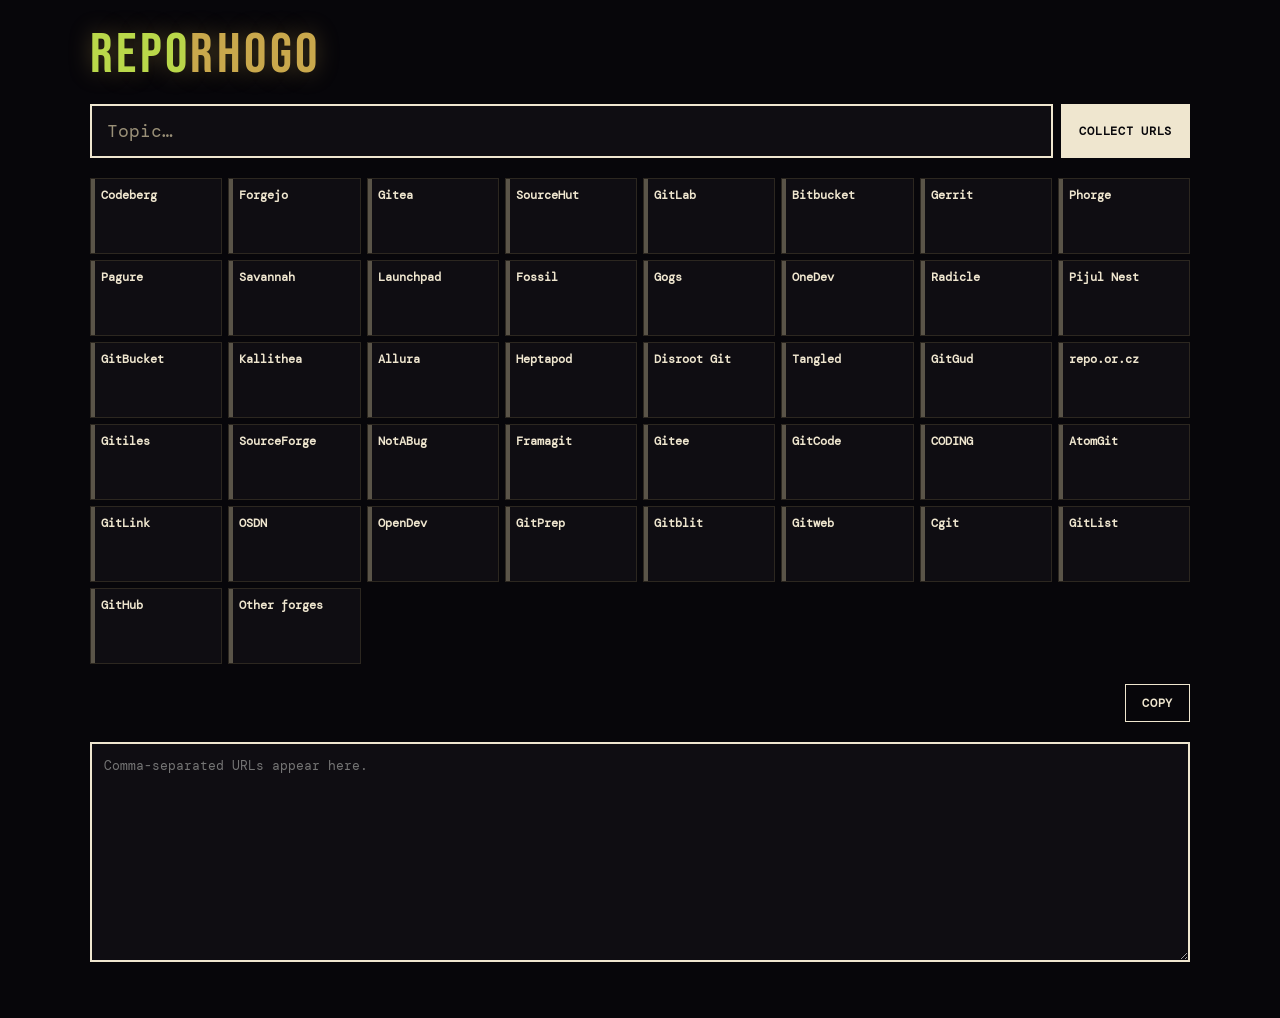
<file: index.html>
<!DOCTYPE html>
<html lang="en">
<head>
<meta charset="utf-8">
<meta name="viewport" content="width=device-width, initial-scale=1, viewport-fit=cover">
<title>Reporhogo — Korhogo Fauna</title>
<meta name="description" content="Reporhogo searches forty-one code forges for a topic and lists the repositories it finds.">
<meta name="robots" content="index,follow,noai,noimageai">
<meta name="author" content="Mauk Tenieb">
<link rel="canonical" href="https://mauktenieb.github.io/reporhogo/">
<meta property="og:type" content="website"><meta property="og:title" content="Reporhogo"><meta property="og:description" content="Reporhogo searches forty-one code forges for a topic and lists the repositories it finds."><meta property="og:url" content="https://mauktenieb.github.io/reporhogo/">
<script type="application/ld+json">{"@context":"https://schema.org","@type":"WebApplication","name":"Reporhogo","url":"https://mauktenieb.github.io/reporhogo/","description":"Reporhogo searches forty-one code forges for a topic at once (GitHub, GitLab, Codeberg, SourceHut, Gitee, Radicle and 35 more) and lists the repositories it finds, from a single HTML page.","applicationCategory":"DeveloperApplication","operatingSystem":"Any (web browser)","isAccessibleForFree":true,"license":"https://opensource.org/licenses/MIT","author":{"@type":"Person","name":"Mauk Tenieb","url":"https://mauktenieb.github.io/"},"codeRepository":"https://github.com/MaukTenieb/reporhogo"}</script>
<link rel="icon" href="favicon.png">
<link href="fonts.css" rel="stylesheet">
<!--
 Reporhogo — code under the MIT License (see LICENSE). The names Reporhogo, Korhogo and Korhogo Fauna, and the marks, remain the property of Mauk Tenieb & Korhogo.
-->
<style>
/* Layout: search bar, tile wall (each tile = one forge, click to focus), focus bar, unified results. */
:root{
  --bg:#07060a; --panel:#0f0d12; --fg:#efe6cf; --muted:#9a9078; --line:#2c2720;
  --accent:#c9a84c; --accent-soft:rgba(201,168,76,.14);
  --ok:#7fdc8a; --warn:#ffb347; --err:#e5786c; --idle:#5a5448;
  --display:"DM Mono",ui-monospace,Menlo,monospace;
  --body:"DM Mono",ui-monospace,monospace;
  color-scheme:dark;
}
*{box-sizing:border-box}
body{margin:0;background:var(--bg);color:var(--fg);font:15px/1.5 var(--body);padding:0 16px}
.wrap{max-width:1100px;margin:0 auto;padding-block:28px 56px;display:flex;flex-direction:column;gap:20px}
h1{font:400 clamp(34px,7vw,56px)/1 "Bebas Neue",Impact,sans-serif;letter-spacing:.06em;margin:0;color:#b9d84a;text-shadow:0 0 22px rgba(201,168,76,.35)}
h1 span{color:var(--accent)}
form{display:flex;gap:8px;flex-wrap:wrap}
#q{flex:1 1 260px;min-width:0;font:500 18px var(--display);padding:13px 15px;border:2px solid var(--fg);background:var(--panel);color:var(--fg);border-radius:0}
#q:focus{outline:3px solid var(--accent);outline-offset:2px}
.btn{font:600 12px var(--display);letter-spacing:.06em;text-transform:uppercase;border:2px solid var(--fg);background:var(--fg);color:var(--bg);padding:0 16px;min-height:50px;cursor:pointer;border-radius:0;text-decoration:none;display:inline-flex;align-items:center;gap:6px}
.btn.ghost{background:transparent;color:var(--fg);min-height:38px;border-width:1px}
.btn.ghost:hover{background:var(--fg);color:var(--bg)}
select{font:500 13px var(--display);border:2px solid var(--fg);background:var(--panel);color:var(--fg);min-height:50px;padding:0 8px;border-radius:0}
:focus-visible{outline:3px solid var(--accent);outline-offset:2px}
.row{display:flex;justify-content:space-between;align-items:center;gap:10px;flex-wrap:wrap}
.label{font:600 11px var(--display);letter-spacing:.12em;text-transform:uppercase;color:var(--muted)}
.seg{display:flex;border:1px solid var(--line)}
.seg button{font:600 11px var(--display);letter-spacing:.06em;text-transform:uppercase;background:var(--panel);color:var(--muted);border:0;padding:7px 11px;cursor:pointer}
.seg button[aria-pressed="true"]{background:var(--fg);color:var(--bg)}
.tiles{display:grid;grid-template-columns:repeat(auto-fill,minmax(132px,1fr));gap:6px}
.tile{position:relative;display:flex;flex-direction:column;justify-content:space-between;gap:10px;min-height:76px;padding:9px 10px;background:var(--panel);border:1px solid var(--line);cursor:pointer;text-align:left;color:var(--fg);font:inherit;transition:transform .12s,border-color .12s,background .12s}
.tile:hover{transform:translateY(-2px);border-color:var(--fg)}
.tile b{font:600 12px/1.2 var(--display)}
.tile .n{font:800 20px/1 var(--display);font-variant-numeric:tabular-nums}
.tile .st{font:500 10px var(--display);letter-spacing:.06em;text-transform:uppercase;color:var(--muted)}
.tile::before{content:"";position:absolute;left:0;top:0;bottom:0;width:4px;background:var(--idle)}
.tile[data-s="ok"]::before{background:var(--ok)}
.tile[data-s="arch"]::before{background:var(--accent)}
.tile[data-s="err"]::before{background:var(--err)}
.tile[data-s="run"]::before{background:var(--warn)}
.tile[data-s="zero"]{opacity:.22}
.tile[aria-pressed="true"]{background:var(--accent-soft);border-color:var(--accent);box-shadow:inset 0 0 0 1px var(--accent)}
.tile[hidden]{display:none}
@media (prefers-reduced-motion:no-preference){.tile[data-s="run"]::before{animation:pulse .8s ease-in-out infinite alternate}}
@keyframes pulse{to{opacity:.2}}
.tile[aria-pressed="false"]{opacity:.4;background:transparent}
.tile[aria-pressed="false"] .n{text-decoration:line-through}
#out{width:100%;min-height:220px;font:13px/1.6 var(--display);padding:12px;border:2px solid var(--fg);background:var(--panel);color:var(--fg);resize:vertical;border-radius:0;overflow-wrap:anywhere}
#note{font:500 12px var(--display);color:var(--warn)}

.btn{color:#07060a}.btn.ghost{color:var(--fg)}
#q::placeholder{color:var(--muted)}

.tile{text-decoration:none}
.tile[data-s="zero"]{opacity:1;filter:none}
.tile[data-s="hit"]{border-color:var(--accent);animation:twinkle 1.6s ease-in-out infinite;box-shadow:0 0 0 1px var(--accent),0 0 18px color-mix(in srgb,var(--accent) 45%,transparent)}
.tile[data-s="hit"] .n{color:var(--accent)}
.tile[data-s="hit"]::after{content:"✦";position:absolute;right:7px;top:5px;color:var(--accent);text-shadow:0 0 8px var(--accent);animation:spark 1.1s ease-in-out infinite}
@keyframes twinkle{0%,100%{background:var(--panel)}50%{background:color-mix(in srgb,var(--accent) 18%,var(--panel))}}
@keyframes spark{0%,100%{opacity:.2;transform:scale(.7) rotate(0)}50%{opacity:1;transform:scale(1.15) rotate(45deg)}}
@media (prefers-reduced-motion:reduce){.tile[data-s="hit"],.tile[data-s="hit"]::after{animation:none}}
</style>
</head>
<body>

<div class="wrap">
  <h1>Repo<span>rhogo</span></h1>
  <form id="f" role="search">
    <input id="q" type="search" placeholder="Topic…" autocomplete="off" aria-label="Topic">
    <button class="btn" type="submit">Collect URLs</button>
  </form>
  <span id="sum" hidden></span>
  <div class="tiles" id="tiles"></div>
  <div class="row"><span class="label" id="osum"></span><button class="btn ghost" type="button" id="copy">Copy</button></div>
  <span id="note" hidden></span>
  <textarea id="out" readonly aria-label="Collected URLs" placeholder="Comma-separated URLs appear here."></textarea>
</div>

<script>

const N=50, enc=encodeURIComponent, web=q=>"https://duckduckgo.com/?q="+enc(q);
const F=[
 ["codeberg","Codeberg","gitea","https://codeberg.org",q=>`https://codeberg.org/explore/repos?q=${enc(q)}`,"site:codeberg.org",[/^codeberg\.org$/]],
 ["forgejo","Forgejo","gitea","https://code.forgejo.org",q=>`https://code.forgejo.org/explore/repos?q=${enc(q)}`,"forgejo",[/forgejo/]],
 ["gitea","Gitea","gitea","https://gitea.com",q=>`https://gitea.com/explore/repos?q=${enc(q)}`,"site:gitea.com",[/^gitea\.com$/]],
 ["sourcehut","SourceHut",null,null,q=>`https://sr.ht/projects?search=${enc(q)}`,"site:sr.ht",[/(^|\.)sr\.ht$/]],
 ["gitlab","GitLab","gitlab","https://gitlab.com",q=>`https://gitlab.com/search?search=${enc(q)}&scope=projects`,"site:gitlab.com",[/^gitlab\.com$/]],
 ["bitbucket","Bitbucket",null,null,q=>web(q+" site:bitbucket.org"),"site:bitbucket.org",[/bitbucket\.org$/]],
 ["gerrit","Gerrit",null,null,q=>`https://review.opendev.org/admin/repos/q/filter:${enc(q)}`,"gerrit",[/^(review|gerrit)\.|-review\./]],
 ["phorge","Phorge",null,null,q=>`https://we.phorge.it/search/query/all/?query=${enc(q)}`,"phorge OR phabricator",[/phorge|phabricator/]],
 ["pagure","Pagure","pagure","https://pagure.io",q=>`https://pagure.io/projects/*${enc(q)}*`,"site:pagure.io",[/^pagure\.io$/,/^src\.fedoraproject\.org$/]],
 ["savannah","Savannah",null,null,q=>`https://savannah.gnu.org/search/?type_of_search=soft&words=${enc(q)}`,"site:savannah.gnu.org OR site:savannah.nongnu.org",[/savannah\.(non)?gnu\.org$/]],
 ["launchpad","Launchpad","launchpad",null,q=>`https://launchpad.net/+search?field.text=${enc(q)}`,"site:launchpad.net",[/launchpad\.net$/]],
 ["fossil","Fossil",null,null,q=>`https://chiselapp.com/repositories/`,"site:chiselapp.com OR fossil-scm",[/chiselapp\.com$/,/fossil-scm\.org$/]],
 ["gogs","Gogs","gitea","https://try.gogs.io",q=>`https://try.gogs.io/explore/repos?q=${enc(q)}`,"gogs",[/gogs/]],
 ["onedev","OneDev",null,null,q=>`https://code.onedev.io/~projects`,"onedev",[/onedev/]],
 ["radicle","Radicle","radicle",null,q=>`https://app.radicle.xyz/nodes/seed.radicle.garden`,"radicle rad:",[/radicle/]],
 ["pijul","Pijul Nest",null,null,q=>`https://nest.pijul.com/`,"site:nest.pijul.com",[/nest\.pijul\.com$/]],
 ["gitbucket","GitBucket",null,null,q=>web(q+" gitbucket"),"\"GitBucket\"",[/gitbucket/]],
 ["kallithea","Kallithea",null,null,q=>`https://kallithea-scm.org/repos/`,"kallithea",[/kallithea/]],
 ["allura","Allura",null,null,q=>`https://forge-allura.apache.org/p/`,"allura",[/allura/]],
 ["heptapod","Heptapod","gitlab","https://foss.heptapod.net",q=>`https://foss.heptapod.net/explore/projects?name=${enc(q)}`,"site:foss.heptapod.net",[/heptapod\.net$/]],
 ["disroot","Disroot Git","gitea","https://git.disroot.org",q=>`https://git.disroot.org/explore/repos?q=${enc(q)}`,"site:git.disroot.org",[/^git\.disroot\.org$/]],
 ["tangled","Tangled",null,null,q=>`https://tangled.sh/`,"site:tangled.sh OR site:tangled.org",[/tangled\.(sh|org)$/]],
 ["gitgud","GitGud","gitlab","https://gitgud.io",q=>`https://gitgud.io/explore/projects?name=${enc(q)}`,"site:gitgud.io",[/^gitgud\.io$/]],
 ["repoorcz","repo.or.cz",null,null,q=>`https://repo.or.cz/?a=project_list&s=${enc(q)}`,"site:repo.or.cz",[/^repo\.or\.cz$/]],
 ["gitiles","Gitiles",null,null,q=>`https://cs.opensource.google/search?q=${enc(q)}`,"site:googlesource.com",[/googlesource\.com$/]],
 ["sourceforge","SourceForge",null,null,q=>`https://sourceforge.net/directory/?q=${enc(q)}`,"site:sourceforge.net",[/sourceforge\.net$/,/\.sf\.net$/]],
 ["notabug","NotABug","gitea","https://notabug.org",q=>`https://notabug.org/explore/repos?q=${enc(q)}`,"site:notabug.org",[/^notabug\.org$/]],
 ["framagit","Framagit","gitlab","https://framagit.org",q=>`https://framagit.org/explore/projects?name=${enc(q)}`,"site:framagit.org",[/^framagit\.org$/]],
 ["gitee","Gitee","gitee",null,q=>`https://search.gitee.com/?type=repository&q=${enc(q)}`,"site:gitee.com",[/gitee\.com$/]],
 ["gitcode","GitCode",null,null,q=>`https://gitcode.com/search?q=${enc(q)}`,"site:gitcode.com",[/gitcode\.(com|net)$/]],
 ["coding","CODING",null,null,q=>web(q+" site:coding.net"),"site:coding.net",[/coding\.net$/]],
 ["atomgit","AtomGit",null,null,q=>`https://atomgit.com/search?q=${enc(q)}`,"site:atomgit.com",[/atomgit\.com$/]],
 ["gitlink","GitLink",null,null,q=>`https://www.gitlink.org.cn/search?value=${enc(q)}`,"site:gitlink.org.cn",[/gitlink\.org\.cn$/]],
 ["osdn","OSDN",null,null,q=>`https://osdn.net/search/?q=${enc(q)}`,"site:osdn.net",[/osdn\.(net|jp)$/]],
 ["opendev","OpenDev","gitea","https://opendev.org",q=>`https://opendev.org/explore/repos?q=${enc(q)}`,"site:opendev.org",[/^opendev\.org$/]],
 ["gitprep","GitPrep",null,null,q=>web(q+" gitprep"),"gitprep",[/gitprep/]],
 ["gitblit","Gitblit",null,null,q=>web(q+" inurl:summary/?r="),"gitblit",[/gitblit/]],
 ["gitweb","Gitweb",null,null,q=>web(q+" inurl:a=summary"),"gitweb",[/gitweb/]],
 ["cgit","Cgit",null,null,q=>web(q+" inurl:cgit"),"\"generated by cgit\"",[/cgit/,/^git\.kernel\.org$/,/^sourceware\.org$/,/^git\.freedesktop\.org$/,/^git\.zx2c4\.com$/]],
 ["gitlist","GitList",null,null,q=>web(q+" gitlist"),"gitlist",[/gitlist/]],
 ["github","GitHub","github",null,q=>`https://github.com/search?q=${enc(q)}&type=repositories`,"site:github.com",[/^github\.com$/]],
].map(([id,n,api,base,s,w,h])=>({id,n,api,base,s,w:q=>web(q+" "+w),h}));
const OTHER={id:"other",n:"Other forges",s:q=>`https://archive.softwareheritage.org/browse/search/?q=${enc(q)}`,w:q=>web(q+" git repository"),h:[]};
const ALL=[...F,OTHER], byId=Object.fromEntries(ALL.map(f=>[f.id,f]));
const archUrl=q=>`https://archive.softwareheritage.org/browse/search/?q=${enc(q)}`;
let results=[], state={}, focus=null, view="all", run=0, lastQ="";

async function get(url){const c=new AbortController(),t=setTimeout(()=>c.abort(),20000);
  try{const r=await fetch(url,{signal:c.signal});if(!r.ok)throw new Error("HTTP "+r.status);return await r.json();}finally{clearTimeout(t)}}
const A={
  github:async(f,q)=>(await get(`https://api.github.com/search/repositories?q=${enc(q)}&per_page=100`)).items.map(x=>({title:x.full_name,url:x.html_url,desc:x.description,stars:x.stargazers_count,date:x.pushed_at,lang:x.language})),
  gitea:async(f,q)=>{const d=await get(`${f.base}/api/v1/repos/search?q=${enc(q)}&limit=${N}`);return (d.data||d||[]).map(x=>({title:x.full_name,url:x.html_url||`${f.base}/${x.full_name}`,desc:x.description,stars:x.stars_count,date:x.updated_at,lang:x.language}))},
  gitlab:async(f,q)=>(await get(`${f.base}/api/v4/projects?search=${enc(q)}&per_page=${N}&order_by=last_activity_at&simple=true`)).map(x=>({title:x.path_with_namespace,url:x.web_url,desc:x.description,stars:x.star_count,date:x.last_activity_at})),
  pagure:async(f,q)=>((await get(`${f.base}/api/0/projects?pattern=*${enc(q)}*&per_page=${N}&short=true`)).projects||[]).map(x=>({title:x.fullname,url:`${f.base}/${x.fullname}`,desc:x.description})),
  launchpad:async(f,q)=>((await get(`https://api.launchpad.net/1.0/projects?ws.op=search&text=${enc(q)}&ws.size=${N}`)).entries||[]).map(x=>({title:x.display_name||x.name,url:x.web_link,desc:x.summary,date:x.date_created})),
  gitee:async(f,q)=>(await get(`https://gitee.com/api/v5/search/repositories?q=${enc(q)}&per_page=${N}`)).map(x=>({title:x.full_name,url:x.html_url,desc:x.description,stars:x.stargazers_count,date:x.pushed_at,lang:x.language})),
  radicle:async(f,q)=>{const k=q.toLowerCase();return (await get(`https://seed.radicle.garden/api/v1/repos?show=all&perPage=500`)).map(x=>{const p=x.payloads?.["xyz.radicle.project"]?.data||{};return{title:p.name||x.rid,desc:p.description||"",url:`https://app.radicle.xyz/nodes/seed.radicle.garden/${x.rid}`}}).filter(x=>(x.title+" "+x.desc).toLowerCase().includes(k)).slice(0,N)},
};
async function swh(q){
  const d=await get(`https://archive.softwareheritage.org/api/1/origin/search/${enc(q)}/?limit=500&with_visit=true`);
  return d.flatMap(o=>{let u;try{u=new URL(o.url)}catch{return[]}
    const host=u.hostname.replace(/^www\./,""),full=host+u.pathname;
    const f=F.find(f=>f.h.some(rx=>rx.test(host)||rx.test(full)))||OTHER;
    return[{forge:f.id,arch:1,title:(host+u.pathname).replace(/\/$/,""),url:o.url,desc:"Archived origin"}]});
}


const $=id=>document.getElementById(id);
let on=Object.fromEntries(ALL.map(f=>[f.id,false])), blocked=false, manual={};
/* only the forges that hold related repos light up; a tap still includes or leaves one out */
const auto=()=>ALL.forEach(f=>{if(!(f.id in manual))on[f.id]=count(f.id)>0;});
const rel=r=>{const h=(r.title+" "+r.url+" "+(r.desc||"")).toLowerCase();return lastQ.toLowerCase().replace(/\*/g,"").split(/\s+/).filter(Boolean).every(w=>h.includes(w))};
const count=id=>results.filter(r=>r.forge===id&&rel(r)).length;
function urls(){
  const seen=new Set(),L=[];
  const words=lastQ.toLowerCase().replace(/\*/g,"").split(/\s+/).filter(Boolean);
  for(const r of results){
    const hay=(r.title+" "+r.url+" "+(r.desc||"")).toLowerCase(); if(!words.every(w=>hay.includes(w))) continue; const k=r.url.replace(/(\.git)?\/?$/,""); if(seen.has(k.toLowerCase())) continue; seen.add(k.toLowerCase()); L.push(k); }
  return L;
}
function draw(){ if(lastQ) auto();
  $("tiles").innerHTML=ALL.map(f=>{const s=state[f.id]?.s||(f.api?"idle":"idle"),n=count(f.id);
    const st=s==="run"?"searching":s==="ok"?"live":s==="arch"?"archive":s==="err"?"blocked":f.api?"live api":"archive";
    return `<a class="tile" data-id="${f.id}" data-s="${s==="run"?"run":n?"hit":"zero"}" href="${lastQ?f.s(lastQ):"#"}" target="_blank" rel="noopener"><b>${f.n}</b><span class="n">${lastQ&&s!=="run"?n:""}</span></a>`}).join("");
  const L=urls(); $("out").value=L.join(", ");
  $("osum").textContent=L.length?String(L.length):"";
  const r=Object.values(state).filter(x=>x.s==="run").length;

}
async function search(q){
  const id=++run; lastQ=q; results=[]; state={}; blocked=false; manual={}; $("note").hidden=true;
  F.filter(f=>f.api).forEach(f=>state[f.id]={s:"run"}); state.other={s:"run"}; draw();
  let net=0; const total=F.filter(f=>f.api).length+1;
  const words=q.split(/\s+/).filter(Boolean), terms=words.map(w=>w.replace(/\*/g,"")).filter(Boolean);
  const apiQ=terms.slice().sort((a,b)=>b.length-a.length)[0]||q;
  const ghQ=words.map(w=>{const t=w.replace(/\*/g,"");return w.includes("*")?"("+["","e","er","ers","es","ed","ing","s","y"].map(x=>t+x).join(" OR ")+")":t}).join(" ");
  const jobs=F.filter(f=>f.api).map(async f=>{
    try{const rs=await A[f.api](f,f.api==="github"?ghQ:apiQ); if(id!==run)return; rs.forEach(r=>r.forge=f.id); results.push(...rs); state[f.id]={s:"ok"};}
    catch(e){ if(id!==run)return; if(!String(e.message).startsWith("HTTP")) net++; state[f.id]={s:"err"}; }
    draw();
  });
  jobs.push((async()=>{
    try{let rs=await swh(terms.join(" ")); if(!rs.length&&terms.length>1) rs=await swh(apiQ); if(id!==run)return; results.push(...rs); rs.forEach(r=>{if(!state[r.forge]||state[r.forge].s==="err") state[r.forge]={s:"arch"}}); if(state.other.s==="run") state.other={s:"arch"};}
    catch(e){ if(id===run){net++; state.other={s:"err"};} }
    if(id===run) draw();
  })());
  await Promise.all(jobs);
  if(id===run&&net>=total){ blocked=true; $("note").textContent="Network blocked in this viewer. Open the file in Chrome or Firefox."; $("note").hidden=false; draw(); }
}
$("f").addEventListener("submit",e=>{e.preventDefault();const q=$("q").value.trim();if(q)search(q)});
$("tiles").addEventListener("click",e=>{const t=e.target.closest(".tile");if(t&&!lastQ)e.preventDefault();});

$("copy").addEventListener("click",async()=>{const b=$("copy");try{await navigator.clipboard.writeText($("out").value);b.textContent="Copied"}catch{$("out").select();b.textContent="Selected"}setTimeout(()=>b.textContent="Copy",1500)});
draw();
/* ?q=topic opens the page on that search (links from other tools) */
try{const q0=new URLSearchParams(location.search).get("q");if(q0){$("q").value=q0;search(q0.trim());}}catch(e){}
</script>
</body>
</html>
</file>
<file: fonts.css>
/* Bebas Neue and DM Mono, SIL Open Font License 1.1 */
@font-face {
  font-family: 'Bebas Neue';
  font-style: normal;
  font-display: swap;
  font-weight: 400;
  src: url(font-bebas-neue-latin-ext-400-normal.woff2) format('woff2');
  unicode-range: U+0100-02BA,U+02BD-02C5,U+02C7-02CC,U+02CE-02D7,U+02DD-02FF,U+0304,U+0308,U+0329,U+1D00-1DBF,U+1E00-1E9F,U+1EF2-1EFF,U+2020,U+20A0-20AB,U+20AD-20C0,U+2113,U+2C60-2C7F,U+A720-A7FF;
}
@font-face {
  font-family: 'Bebas Neue';
  font-style: normal;
  font-display: swap;
  font-weight: 400;
  src: url(font-bebas-neue-latin-400-normal.woff2) format('woff2');
  unicode-range: U+0000-00FF,U+0131,U+0152-0153,U+02BB-02BC,U+02C6,U+02DA,U+02DC,U+0304,U+0308,U+0329,U+2000-206F,U+20AC,U+2122,U+2191,U+2193,U+2212,U+2215,U+FEFF,U+FFFD;
}
@font-face {
  font-family: 'DM Mono';
  font-style: normal;
  font-display: swap;
  font-weight: 300;
  src: url(font-dm-mono-latin-ext-300-normal.woff2) format('woff2');
  unicode-range: U+0100-02BA,U+02BD-02C5,U+02C7-02CC,U+02CE-02D7,U+02DD-02FF,U+0304,U+0308,U+0329,U+1D00-1DBF,U+1E00-1E9F,U+1EF2-1EFF,U+2020,U+20A0-20AB,U+20AD-20C0,U+2113,U+2C60-2C7F,U+A720-A7FF;
}
@font-face {
  font-family: 'DM Mono';
  font-style: normal;
  font-display: swap;
  font-weight: 300;
  src: url(font-dm-mono-latin-300-normal.woff2) format('woff2');
  unicode-range: U+0000-00FF,U+0131,U+0152-0153,U+02BB-02BC,U+02C6,U+02DA,U+02DC,U+0304,U+0308,U+0329,U+2000-206F,U+20AC,U+2122,U+2191,U+2193,U+2212,U+2215,U+FEFF,U+FFFD;
}
@font-face {
  font-family: 'DM Mono';
  font-style: normal;
  font-display: swap;
  font-weight: 400;
  src: url(font-dm-mono-latin-ext-400-normal.woff2) format('woff2');
  unicode-range: U+0100-02BA,U+02BD-02C5,U+02C7-02CC,U+02CE-02D7,U+02DD-02FF,U+0304,U+0308,U+0329,U+1D00-1DBF,U+1E00-1E9F,U+1EF2-1EFF,U+2020,U+20A0-20AB,U+20AD-20C0,U+2113,U+2C60-2C7F,U+A720-A7FF;
}
@font-face {
  font-family: 'DM Mono';
  font-style: normal;
  font-display: swap;
  font-weight: 400;
  src: url(font-dm-mono-latin-400-normal.woff2) format('woff2');
  unicode-range: U+0000-00FF,U+0131,U+0152-0153,U+02BB-02BC,U+02C6,U+02DA,U+02DC,U+0304,U+0308,U+0329,U+2000-206F,U+20AC,U+2122,U+2191,U+2193,U+2212,U+2215,U+FEFF,U+FFFD;
}
@font-face {
  font-family: 'DM Mono';
  font-style: italic;
  font-display: swap;
  font-weight: 300;
  src: url(font-dm-mono-latin-ext-300-italic.woff2) format('woff2');
  unicode-range: U+0100-02BA,U+02BD-02C5,U+02C7-02CC,U+02CE-02D7,U+02DD-02FF,U+0304,U+0308,U+0329,U+1D00-1DBF,U+1E00-1E9F,U+1EF2-1EFF,U+2020,U+20A0-20AB,U+20AD-20C0,U+2113,U+2C60-2C7F,U+A720-A7FF;
}
@font-face {
  font-family: 'DM Mono';
  font-style: italic;
  font-display: swap;
  font-weight: 300;
  src: url(font-dm-mono-latin-300-italic.woff2) format('woff2');
  unicode-range: U+0000-00FF,U+0131,U+0152-0153,U+02BB-02BC,U+02C6,U+02DA,U+02DC,U+0304,U+0308,U+0329,U+2000-206F,U+20AC,U+2122,U+2191,U+2193,U+2212,U+2215,U+FEFF,U+FFFD;
}
</file>
